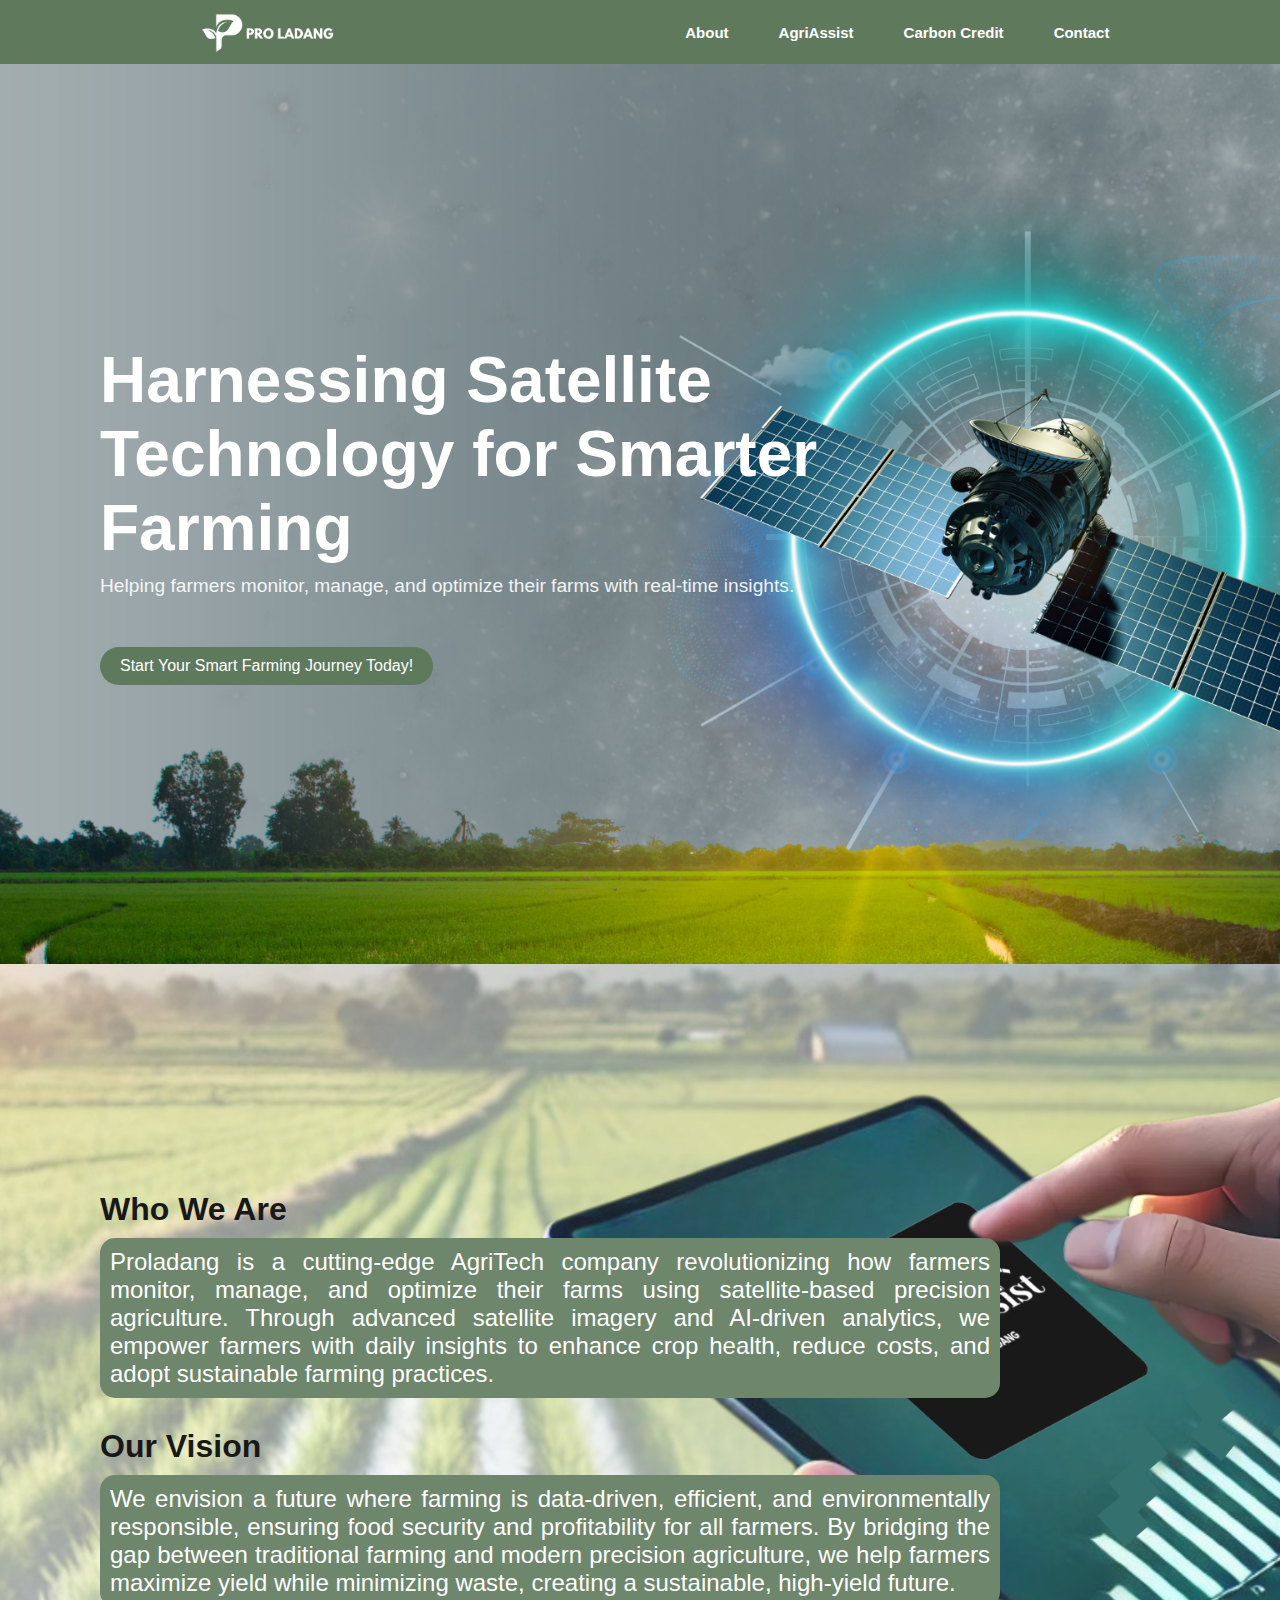
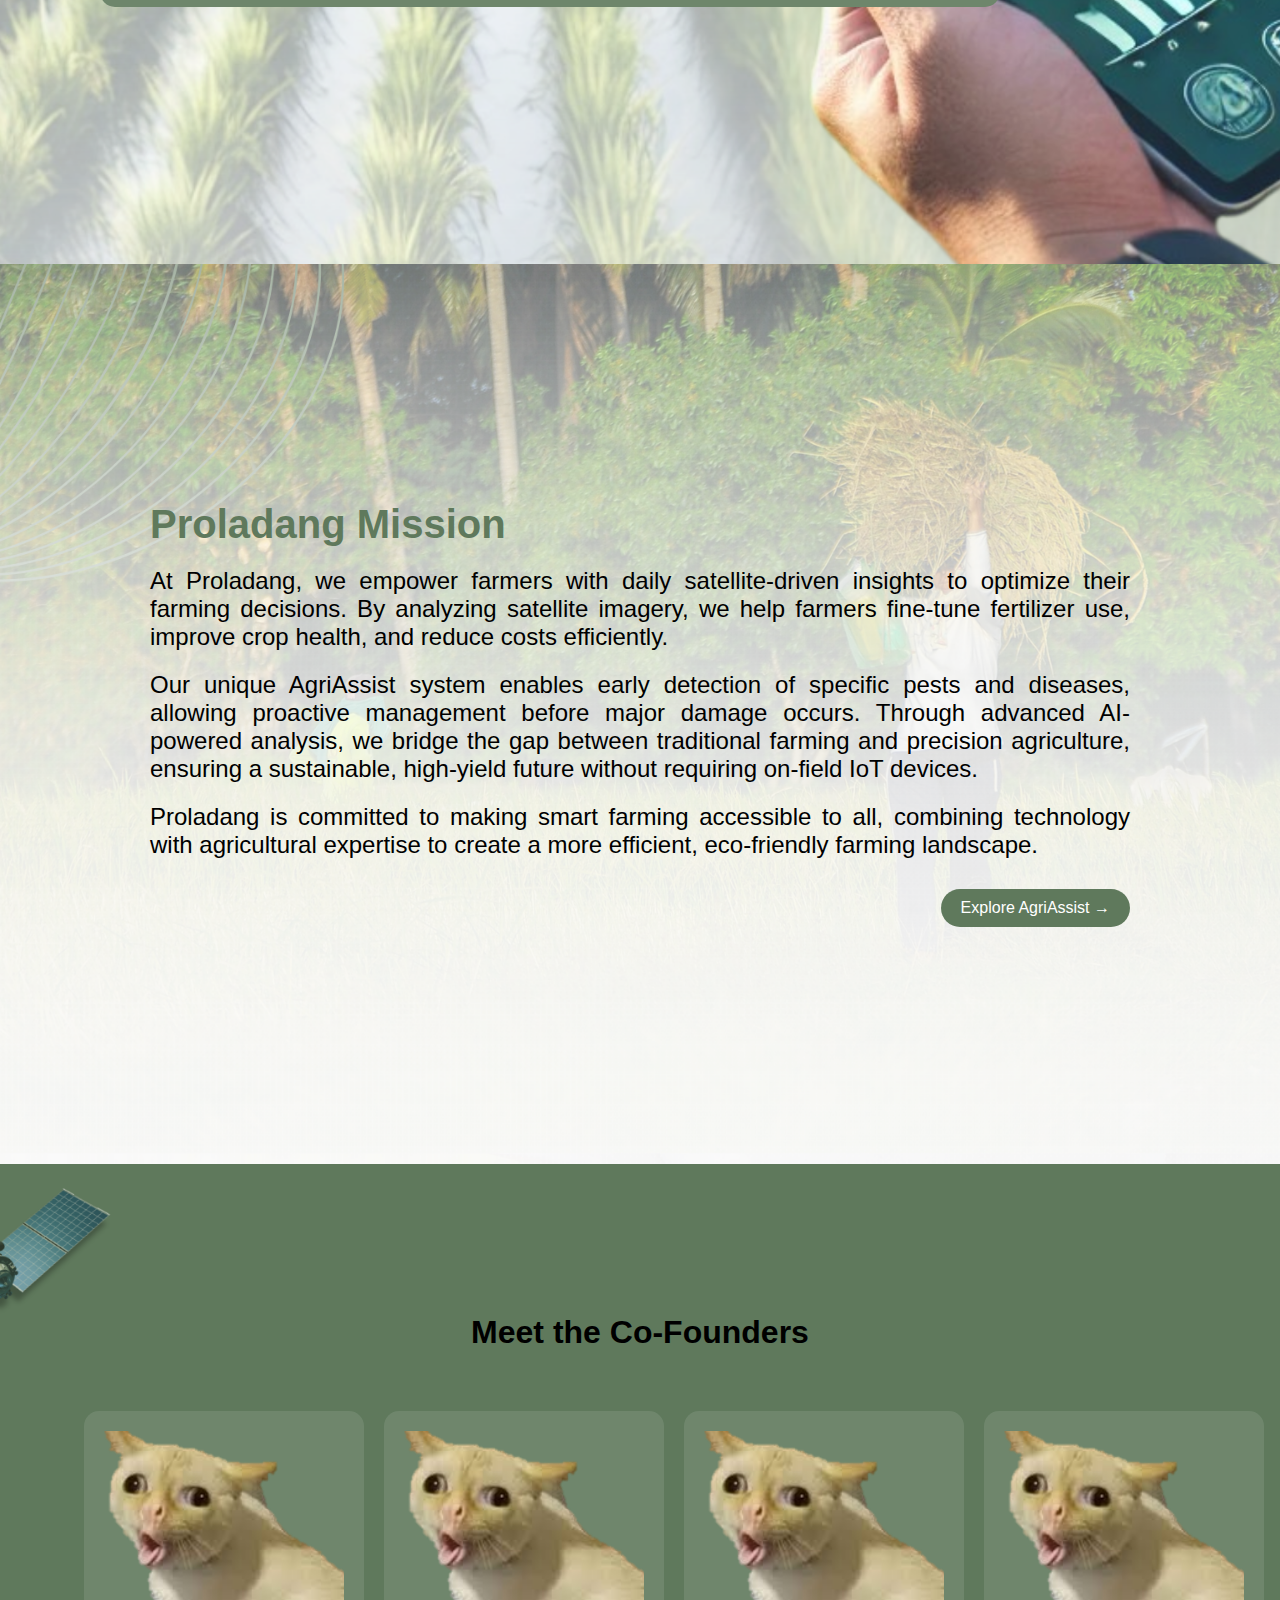
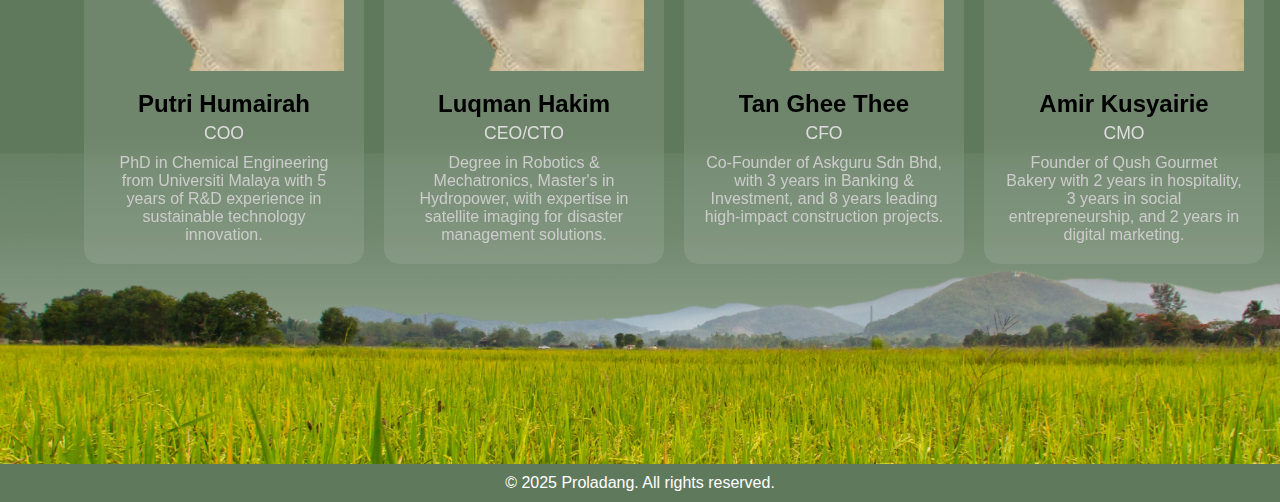
<file: index.html>
<!DOCTYPE html>
<html lang="en">
<head>
    <meta charset="UTF-8">
    <meta name="viewport" content="width=device-width, initial-scale=1.0">
    <title>Proladang - Home</title>
    <link rel="stylesheet" href="css/styles-index.css">
</head>
<body>

    <!-- Navbar -->
    <header>
        <div class="logo"><img src="assets\image\Logo.png" alt="Proladang" height="50"></div>
        <nav>
            <ul>
                <li><a href="index.html">About</a></li>
                <li><a href="AgriAssist.html">AgriAssist</a></li>
                <li><a href="carboncredit.html">Carbon Credit</a></li>
                <li><a href="contact.html">Contact</a></li>
            </ul>
        </nav>
    </header>

    <!-- Hero Section -->
    <section id="hero">
        <div class="hero-content">
            <h1>Harnessing Satellite Technology for Smarter Farming</h1>
            <p>Helping farmers monitor, manage, and optimize their farms with real-time insights.</p>
            <a href="#" class="btn">Start Your Smart Farming Journey Today!</a>
        </div>
    </section>

    <!-- Who We Are -->
    <section id="who-we-are">
        <div class="who-we-are-content">
            <h2>Who We Are</h2>
            <p>Proladang is a cutting-edge AgriTech company revolutionizing how farmers monitor, manage, and optimize their farms using satellite-based precision agriculture. Through advanced satellite imagery and AI-driven analytics, we empower farmers with daily insights to enhance crop health,
            reduce costs, and adopt sustainable farming practices.</p>
            <h2>Our Vision</h2>
            <p>We envision a future where farming is data-driven, efficient, and environmentally responsible, ensuring food security and profitability for all farmers.
            By bridging the gap between traditional farming and modern precision agriculture, 
            we help farmers maximize yield while minimizing waste, creating a sustainable, high-yield future.</p>
        </div>
    </section>

    <!-- Call to Action -->
    <section id="mission">
        <div class="mission-content">
            <h2>Proladang Mission</h2>
            <p>At Proladang, we empower farmers with daily satellite-driven insights to optimize their farming decisions. By analyzing satellite imagery, we help farmers fine-tune 
            fertilizer use, improve crop health, and reduce costs efficiently.</p>

            <p>Our unique AgriAssist system enables early detection of specific pests and diseases, allowing proactive management before major damage occurs. Through advanced AI-powered analysis, we bridge the 
            gap between traditional farming and precision agriculture, ensuring a sustainable, high-yield future without requiring on-field IoT devices.</p>

            <p>Proladang is committed to making smart farming accessible to all, combining technology with agricultural 
            expertise to create a more efficient, eco-friendly farming landscape.</p>

            <a href="#" class="btn">Explore AgriAssist → </a>
        </div>
    </section>

    <section class="co-founder-section">
        <h2 class="section-title">Meet the Co-Founders</h2>
        <div class="founders-grid">

            <!-- Founder 1 -->
            <div class="founder-card">
                <img src="/assets/image/Placeholder.png" alt="Putri Humairah" class="founder-img">
                <h3 class="founder-name">Putri Humairah</h3>
                <p class="founder-title">COO</p>
                <p class="founder-desc">
                    PhD in Chemical Engineering from Universiti Malaya with 5 years of R&D experience in sustainable technology innovation.
                </p>
            </div>

            <!-- Founder 2 -->
            <div class="founder-card">
                <img src="/assets/image/Placeholder.png" alt="Luqman Hakim" class="founder-img">
                <h3 class="founder-name">Luqman Hakim</h3>
                <p class="founder-title">CEO/CTO</p>
                <p class="founder-desc">
                    Degree in Robotics & Mechatronics, Master's in Hydropower, with expertise in satellite imaging for disaster management solutions.
                </p>
            </div>

            <!-- Founder 3 -->
            <div class="founder-card">
                <img src="/assets/image/Placeholder.png" alt="Tan Ghee Thee" class="founder-img">
                <h3 class="founder-name">Tan Ghee Thee</h3>
                <p class="founder-title">CFO</p>
                <p class="founder-desc">
                    Co-Founder of Askguru Sdn Bhd, with 3 years in Banking & Investment, and 8 years leading high-impact construction projects.
                </p>
            </div>

            <!-- Founder 4 -->
            <div class="founder-card">
                <img src="/assets/image/Placeholder.png" alt="Amir Kusyairie" class="founder-img">
                <h3 class="founder-name">Amir Kusyairie</h3>
                <p class="founder-title">CMO</p>
                <p class="founder-desc">
                    Founder of Qush Gourmet Bakery with 2 years in hospitality, 3 years in social entrepreneurship, and 2 years in digital marketing.
                </p>
            </div>

        </div>
    </section>


    <!-- Footer -->
    <footer>
        <p>&copy; 2025 Proladang. All rights reserved.</p>
    </footer>

</body>
</html>
</file>
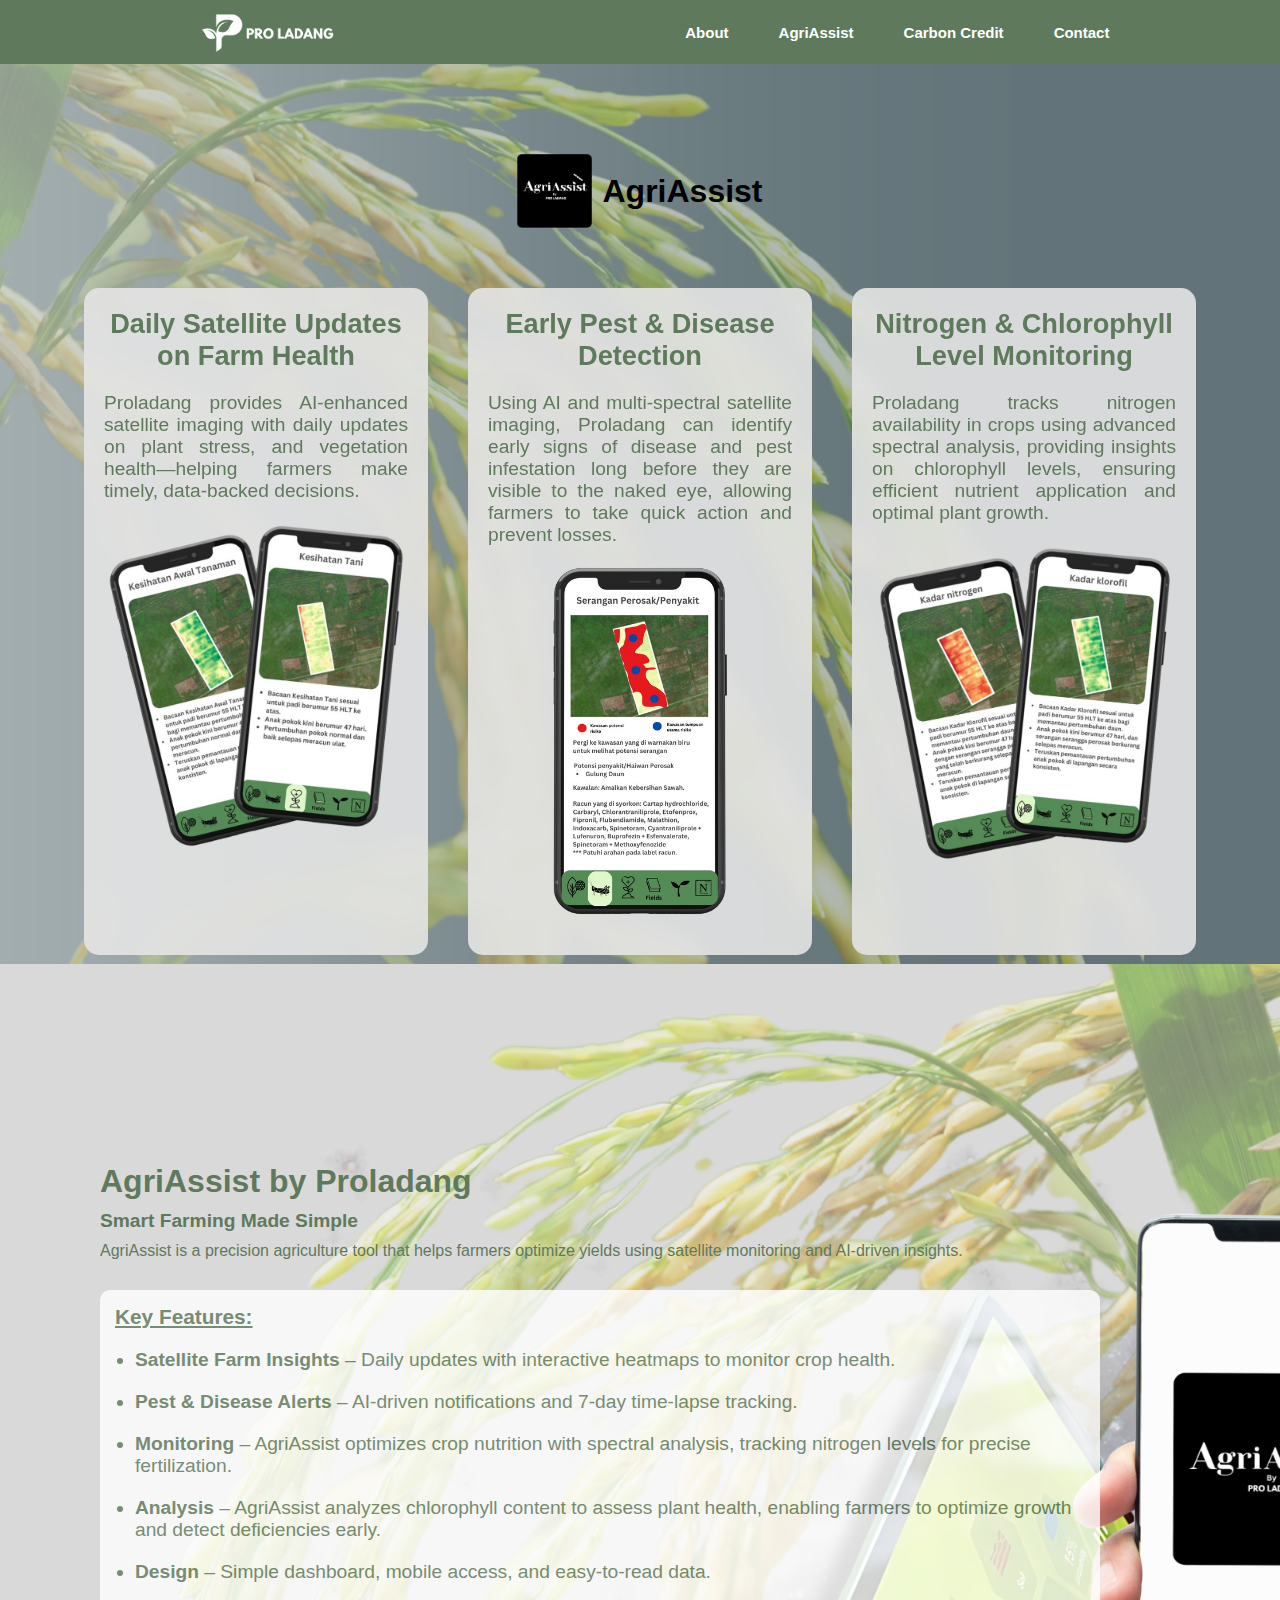
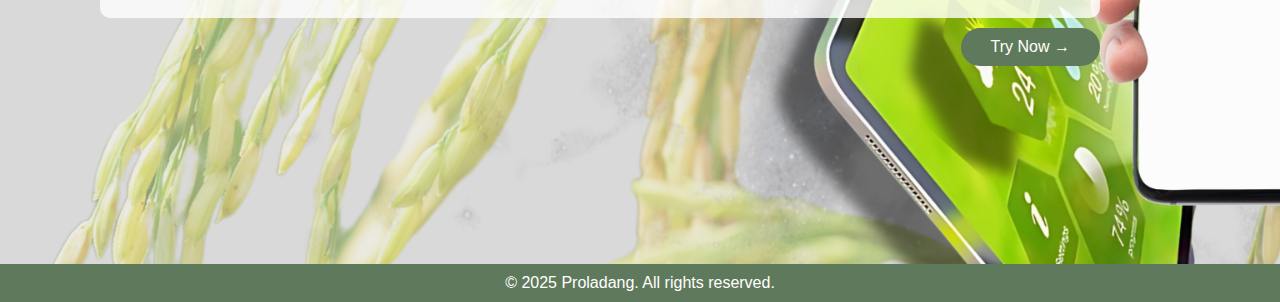
<file: AgriAssist.html>
<!DOCTYPE html>
<html lang="en">
<head>
    <meta charset="UTF-8">
    <meta name="viewport" content="width=device-width, initial-scale=1.0">
    <title>Proladang - Home</title>
    <link rel="stylesheet" href="css/styles-AgriAssist.css">
</head>
<body>

    <!-- Navbar -->
    <header>
        <div class="logo"><img src="assets\image\Logo.png" alt="Proladang" height="50"></div>
        <nav>
            <ul>
                <li><a href="index.html">About</a></li>
                <li><a href="AgriAssist.html">AgriAssist</a></li>
                <li><a href="carboncredit.html">Carbon Credit</a></li>
                <li><a href="contact.html">Contact</a></li>
            </ul>
        </nav>
    </header>

    <section class="AgriAssist-section">
        <div>
            <h2 class="section-title"><img src="assets/image/AgriAssistLogo.png">AgriAssist</h2></div>
        <div class="AgriAssist-grid">

            <!-- Feature 1 -->
            <div class="AgriAssist-card">
                <h3 class="feature">Daily Satellite Updates on Farm Health</h3>
                <p class="feature-desc">
                    Proladang provides AI-enhanced satellite imaging with daily updates on plant 
                    stress,  and vegetation health—helping farmers make timely, data-backed decisions.
                </p>
                <img src="/assets/image/DailyUpdate.png" alt="Daily Satellite Update Image" class="feature-img">
            </div>

             <!-- Feature 2 -->
             <div class="AgriAssist-card">
                <h3 class="feature">Early Pest & Disease Detection</h3>
                <p class="feature-desc">
                    Using AI and multi-spectral satellite imaging, Proladang can identify early signs of disease and pest infestation long before they are 
                    visible to the naked eye, allowing farmers to take quick action and prevent losses.
                </p>
                <img src="/assets/image/EarlyPest.png" alt="Early Pest Image" class="feature-img-center">
            </div>
            
            <!-- Feature 3 -->
            <div class="AgriAssist-card">
                <h3 class="feature">Nitrogen & Chlorophyll Level Monitoring</h3>
                <p class="feature-desc">
                    Proladang tracks nitrogen availability in crops using advanced spectral analysis, providing insights on chlorophyll 
                    levels, ensuring efficient nutrient application and optimal plant growth.
                </p>
                <img src="/assets/image/NitrogenChlorophyll.png" alt="Daily Satellite Update Image" class="feature-img">
            </div>

        </div>
    </section>

    <!-- AgriAssist Detail -->
    <section id="AgriAssist-detail">
        <div class="detail-content">
            <h2>AgriAssist by Proladang</h2>
            <h3>Smart Farming Made Simple</h3>
            <p>AgriAssist is a precision agriculture tool that helps 
            farmers optimize yields using satellite monitoring and AI-driven insights.</p>
            <div class="detail-list">
                <p>Key Features:</p>
                <ul>
                    <li><strong>Satellite Farm Insights</strong> – Daily updates with interactive heatmaps to monitor crop health.</li>
                    <li><strong>Pest & Disease Alerts</strong>  – AI-driven notifications and 7-day time-lapse tracking.</li>
                    <li><strong>Monitoring</strong> – AgriAssist optimizes crop nutrition with spectral analysis, tracking nitrogen levels for precise fertilization.</li>
                    <li><strong>Analysis</strong>  – AgriAssist analyzes chlorophyll content to assess plant health, enabling farmers to optimize growth and detect deficiencies early.</li>
                    <li><strong>Design</strong>  – Simple dashboard, mobile access, and easy-to-read data.</li>
                </ul>
            </div>
            <a href="#" class="btn">Try Now →</a>
        </div>
    </section>


    <!-- Footer -->
    <footer>
        <p>&copy; 2025 Proladang. All rights reserved.</p>
    </footer>

</body>
</html>
</file>
<file: css/styles-index.css>
/* Reset default margin & padding */
* {
    margin: 0;
    padding: 0;
    box-sizing: border-box;
    font-family: Arial, sans-serif;
}

header {
    display: flex;
    justify-content: space-around;
    align-items: center;
    padding: 5px;
    background-color: #5f795c;
    color: white;
    position: sticky;
    top: 0;
    z-index: 1000;
}

nav ul {
    list-style: none;
    display: flex;
    font-size: 15px;
    gap: 50px;
}

nav a {
    text-decoration: none;
    color: white;
    font-weight: bold;
}

#hero {
    background-image: url('../assets/image/Background.png'); /* Your background */
    background-size: cover;
    background-position: center;
    background-repeat: no-repeat;
    height: 100vh; /* Full height */
    display: flex;
    align-items: center;  /* Center vertically */
    justify-content: flex-start;  /* Align content to the left */
    padding-left: 100px; /* Add some left padding */
    color: white;
    text-align: left;
}

.hero-content {
    max-width: 750px; /* Limit width so text doesn’t go too far */
}

.hero-content h1 {
    font-size: 4rem;
    font-weight: bold;
    margin-bottom: 10px;
}

.hero-content p {
    font-size: 1.2rem;
    opacity: 0.9;
    margin-bottom: 40px;
}

.hero-content .btn {
    display: inline-block;
    background-color: #5f795c;
    color: white;
    padding: 10px 20px;
    text-decoration: none;
    border-radius: 20px;
    margin-top: 10px;
}


#who-we-are{
    background-image: url('../assets/image/WhoWeAre.png');
    background-size: cover;
    background-position: center;
    background-repeat: no-repeat;
    height: 100vh; /* Full height */
    display: flex;
    align-items: center;  /* Center vertically */
    justify-content: flex-start;  /* Align content to the left */
    padding-left: 100px; /* Add some left padding */
    color: white;
    text-align: left;
    opacity: 0.9;
}

.who-we-are-content {
    max-width: 900px; /* Limit width so text doesn’t go too far */
}

.who-we-are-content h2 {
    font-size: 2rem;
    margin-bottom: 10px;
    color: black;
    font-weight: bold ;
}

.who-we-are-content p {
    font-size: 1.5rem;
    margin-bottom: 30px;
    text-align: justify;
    background-color: #5f795c;
    padding: 10px;
    border-radius: 15px;
}

#mission {
    background-image: url('../assets/image/mission.png');
    background-size: cover;
    background-position: center;
    background-repeat: no-repeat;
    height: 100vh; /* Full height */
    display: flex;
    align-items: center;  /* Center vertically */
    justify-content: flex-start;  /* Align content to the left */
    padding: 150px;
    color: white;
    text-align: left;
}

.mission-content h2{
    color: #5f795c;
    font-weight: bold;
    font-size: 2.5rem;
    margin-bottom: 20px;
}

.mission-content p {
    color: black;
    text-align: justify;
    font-size: 1.5rem;
    margin-bottom: 20px;

}

.mission-content .btn {
    background-color: #5f795c;
    color: white;
    font-size: 1rem;
    padding: 10px 20px;
    text-decoration: none;
    border-radius: 20px;
    margin-top: 10px;
    float: right;

}

.co-founder-section {
    background-image: url('../assets/image/CoFounderBack.png');
    background-size: cover;
    background-position: center;
    background-repeat: no-repeat;
    height: 100vh;
    text-align: center;
    padding: 50px 5%;
}
.section-title {
    margin-top: 100px;
    font-size: 2rem;
    font-weight: bold;
    margin-bottom: 40px;
}

/* Grid Layout */
.founders-grid {
    display: grid;
    /*grid-template-columns: repeat(1, minmax(250px, 1fr));*/
    grid-template-columns: repeat(4, 1fr);
    gap: 20px;
    max-width: 1200px;
    margin: 0 auto; /* Centers the grid */
    padding: 20px;
}

/* Founder Card */
.founder-card {
    background: rgba(255, 255, 255, 0.1);
    padding: 20px;
    border-radius: 15px;
    backdrop-filter: blur(10px);
    transition: transform 0.3s ease-in-out;
    text-align: center;
}

.founder-card:hover {
    transform: translateY(-5px);
    box-shadow: 0 4px 15px rgba(255, 255, 255, 0.2);
}

.founder-img {
    width: 240px;
    height: 240px;
    /*border-radius: 50%;*/
    object-fit: cover;
    margin-bottom: 15px;
    /*border: 3px solid white;*/
}

.founder-name {
    font-size: 1.5rem;
    font-weight: bold;
    margin-bottom: 5px;
}

.founder-title {
    font-size: 1.1rem;
    color: #ddd;
    margin-bottom: 10px;
}

.founder-desc {
    text-align: center;
    font-size: 1rem;
    color: #ccc;

}

footer {
    background-color: #5f795c;
    color: white;
    text-align: center;
    padding: 10px;
}
</file>
<file: css/styles-AgriAssist.css>
/* Reset default margin & padding */
* {
    margin: 0;
    padding: 0;
    box-sizing: border-box;
    font-family: Arial, sans-serif;
}

header {
    display: flex;
    justify-content: space-around;
    align-items: center;
    padding: 5px;
    background-color: #5f795c;
    color: white;
    position: sticky;
    top: 0;
    z-index: 1000;
}

nav ul {
    list-style: none;
    display: flex;
    font-size: 15px;
    gap: 50px;
}

nav a {
    text-decoration: none;
    color: white;
    font-weight: bold;
}

.AgriAssist-section {
    background-image: url('../assets/image/AgriAssistBackground.png');
    background-size: cover;
    background-position: center;
    background-repeat: no-repeat;
    height: 100vh;
    text-align: center;
    padding: 50px 5%;
}
.section-title {
    display: flex;
    justify-content: center;
    align-items: center;
    margin-top: 40px;
    font-size: 2rem;
    font-weight: bold;
    margin-bottom: 40px;
}

.section-title img{
    width: 75px;
    margin-right: 10px;
}

/* Grid Layout */
.AgriAssist-grid {
    display: grid;
    /*grid-template-columns: repeat(1, minmax(250px, 1fr));*/
    grid-template-columns: repeat(3, 1fr);
    gap: 40px;
    max-width: 1200px;
    margin: 0 auto; /* Centers the grid */
    padding: 20px;
}

.AgriAssist-card {
    background: rgba(228, 228, 228, 0.9);
    padding: 20px;
    border-radius: 15px;
    backdrop-filter: blur(10px);
}

.feature {
    text-align: center;
    font-size: 1.7rem;
    color: #5f795c;
    margin-bottom: 20px;
}

.feature-desc {
    text-align: justify;
    font-size: 1.2rem;
    color: #5f795c;
    margin-bottom: 20px;

}

.feature-img {
    width: 100%;
    /*border-radius: 50%;*/
    object-fit: cover;
    margin-bottom: 15px;
    /*border: 3px solid white;*/
}

.feature-img-center {
    height: 350px;
    /*border-radius: 50%;*/
    object-fit: cover;
    margin-bottom: 15px;
    /*border: 3px solid white;*/
}

#AgriAssist-detail{
    background-image: url('../assets/image/AgriAssistDetail.png');
    background-size: cover;
    background-position: center;
    background-repeat: no-repeat;
    height: 100vh; /* Full height */
    display: flex;
    align-items: center;  /* Center vertically */
    justify-content: flex-start;  /* Align content to the left */
    padding-left: 100px; /* Add some left padding */
    color: #5f795c;
    text-align: left;
}

.detail-content {
    max-width: 1000px; /* Limit width so text doesn’t go too far */
}

.detail-content h2 {
    font-size: 2rem;
    margin-bottom: 10px;
    font-weight: bold ;
}

.detail-content h3 {
    font-size: 1.2rem;
    margin-bottom: 10px;
    font-weight: bold ;
}

.detail-content p {
    font-size: 1rem;
    margin-bottom: 30px;
    text-align: left;
}

.detail-list{
    display: flex;
    flex-direction: column;
    justify-content: flex-start;
    background-color: white;
    opacity: 0.8;
    padding: 15px;
    border-radius: 10px;
}

.detail-list p{
    font-size: 1.3rem;
    font-weight: bold;
    text-decoration:underline;
    margin-bottom: 20px;
}

.detail-list li{
    font-size: 1.2rem;
    margin-left: 20px;
    margin-bottom: 20px;
}

.detail-content .btn{
    background-color: #5f795c;
    color: white;
    font-size: 1rem;
    padding: 10px 30px;
    text-decoration: none;
    border-radius: 20px;
    margin-top: 10px;
    float: right;
}

footer {
    background-color: #5f795c;
    color: white;
    text-align: center;
    padding: 10px;
}
</file>
